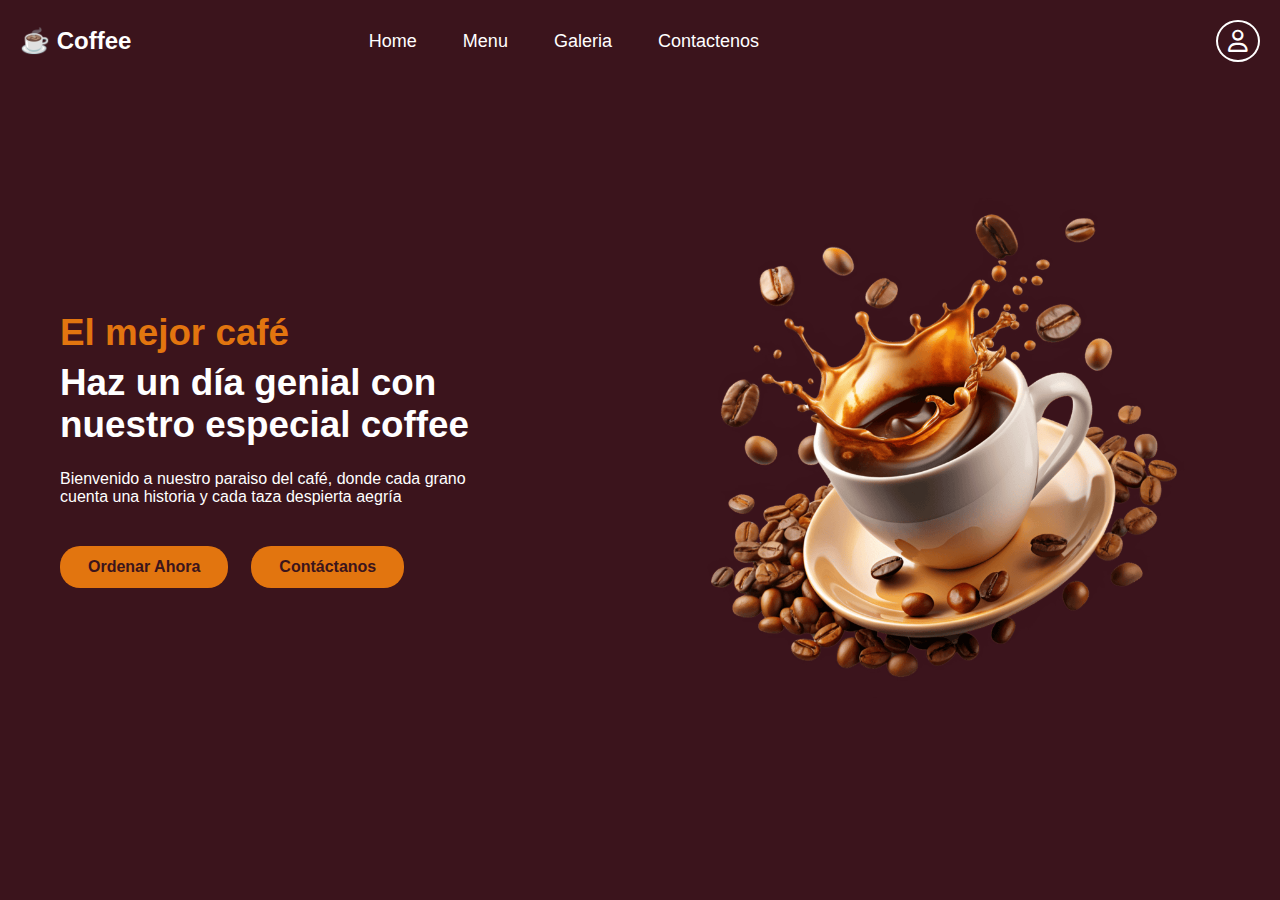
<file: index.html>
<!DOCTYPE html>
<html lang="es">
<head>
    <meta charset="UTF-8">
    <meta name="viewport" content="width=device-width, initial-scale=1.0">
    <link rel="stylesheet" href="./css/index.css">
    <link rel="stylesheet" href="https://cdnjs.cloudflare.com/ajax/libs/font-awesome/6.5.0/css/all.min.css">
    <title>SITO DE CAFE</title>
</head>
<body>
    <header>
        <nav class="navbar">
            <a href="#" class="nav-Logo">
                <h2 class="nav-text">☕ Coffee</h2>
            </a>
            <input type="checkbox" id="menu-toggle" class="menu-toggle">
            <ul class="nav-menu">
                <li class="nav-item">
                    <a href="./index.html" class="nav-link">Home</a>
                </li>
                <li class="nav-item">
                    <a href="./menu.html" class="nav-link">Menu</a>
                </li>
                <li class="nav-item">
                    <a href="./galeria.html" class="nav-link">Galeria</a>
                </li>
                <li class="nav-item">
                    <a href="./contactenos.html" class="nav-link">Contactenos</a>
                </li>
            </ul>
            <a class="nav-actions">
                <a href="./login.html" class="nav-login" title="Iniciar sesion">
                <i class="fa-regular fa-user"></i>
            </a>
            <label for="menu-toggle" class="hamburger">
                <span></span>
                <span></span>
                <span></span>
            </label>
            </div>
        </nav>
    </header>
    <main>
        <section class="hero-section">
            <div class="section-content">
                <div class="hero-details">
                    <h2 class="title">El mejor café</h2>
                    <h3 class="subtitle">
                       Haz un día genial con nuestro especial coffee
                    </h3>
                    <p class="description">
                         Bienvenido a nuestro paraiso del café, donde cada
                         grano cuenta una historia y cada taza despierta aegría
                    </p>
                    <div class="buttons">
                        <a href="./menu.html" class="button order-now">Ordenar Ahora</a>
                        <a href="./contactenos.html" class="button contact-us">Contáctanos</a>
                    </div>
                 </div>
                 <div class="hero-image-wrapper">
                    <img src="../img/coffee-hero-section.png"
                    alt="hero" 
                    class="hero-image">
                </div>
            </div>
          
        </section>
    </main>
</body>
</html>
</file>
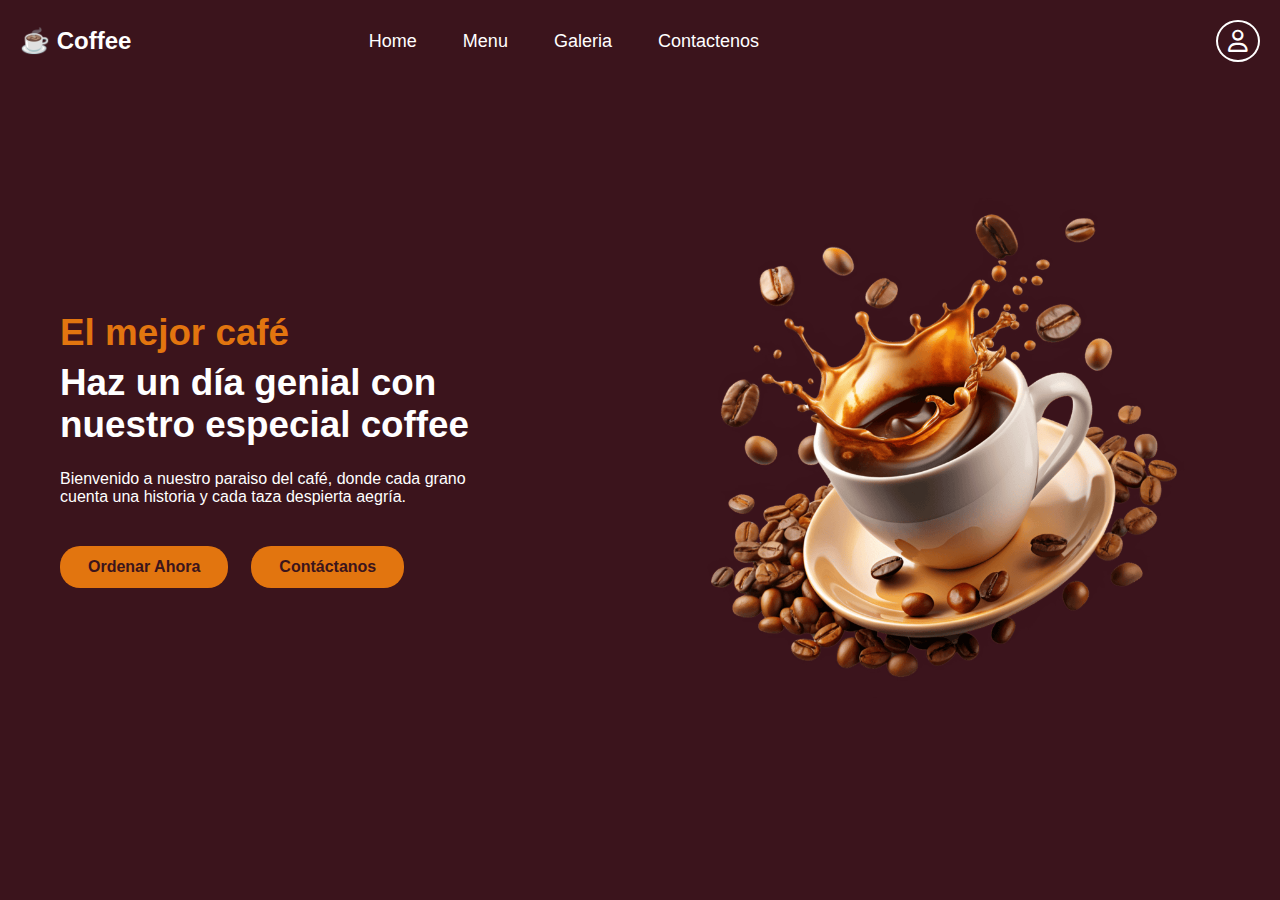
<file: js/index.html>
<!DOCTYPE html>
<html lang="es">
<head>
    <meta charset="UTF-8">
    <meta name="viewport" content="width=device-width, initial-scale=1.0">
    <link rel="stylesheet" href="../css/index.css">
    <link rel="stylesheet" href="https://cdnjs.cloudflare.com/ajax/libs/font-awesome/6.5.0/css/all.min.css">
    <title>SITO DE CAFE</title>
</head>
<body>
    <header>
        <nav class="navbar">
            <a href="./index.html" class="nav-Logo">
                <h2 class="nav-text">☕ Coffee</h2>
            </a>
            <input type="checkbox" id="menu-toggle" class="menu-toggle">
            <ul class="nav-menu">
                <li class="nav-item">
                    <a href="./index.html" class="nav-link">Home</a>
                </li>
                <li class="nav-item">
                    <a href="./menu.html" class="nav-link">Menu</a>
                </li>
                <li class="nav-item">
                    <a href="./galeria.html" class="nav-link">Galeria</a>
                </li>
                <li class="nav-item">
                    <a href="./contactenos.html" class="nav-link">Contactenos</a>
                </li>
            </ul>
            <a class="nav-actions">
                <a href="./login.html" class="nav-login" title="Iniciar sesion">
                <i class="fa-regular fa-user"></i>
            </a>
            <label for="menu-toggle" class="hamburger">
                <span></span>
                <span></span>
                <span></span>
            </label>
            </div>
        </nav>
    </header>
    <main>
        <section class="hero-section">
            <div class="section-content">
                <div class="hero-details">
                    <h2 class="title">El mejor café</h2>
                    <h3 class="subtitle">
                       Haz un día genial con nuestro especial coffee
                    </h3>
                    <p class="description">
                         Bienvenido a nuestro paraiso del café, donde cada
                         grano cuenta una historia y cada taza despierta aegría.
                    </p>
                    <div class="buttons">
                        <a href="./menu.html" class="button order-now">Ordenar Ahora</a>
                        <a href="./contactenos.html" class="button contact-us">Contáctanos</a>
                    </div>
                 </div>
                 <div class="hero-image-wrapper">
                    <img src="../img/coffee-hero-section.png"
                    alt="hero" 
                    class="hero-image">
                </div>
            </div>
          
        </section>
    </main>
</body>
</html>
</file>
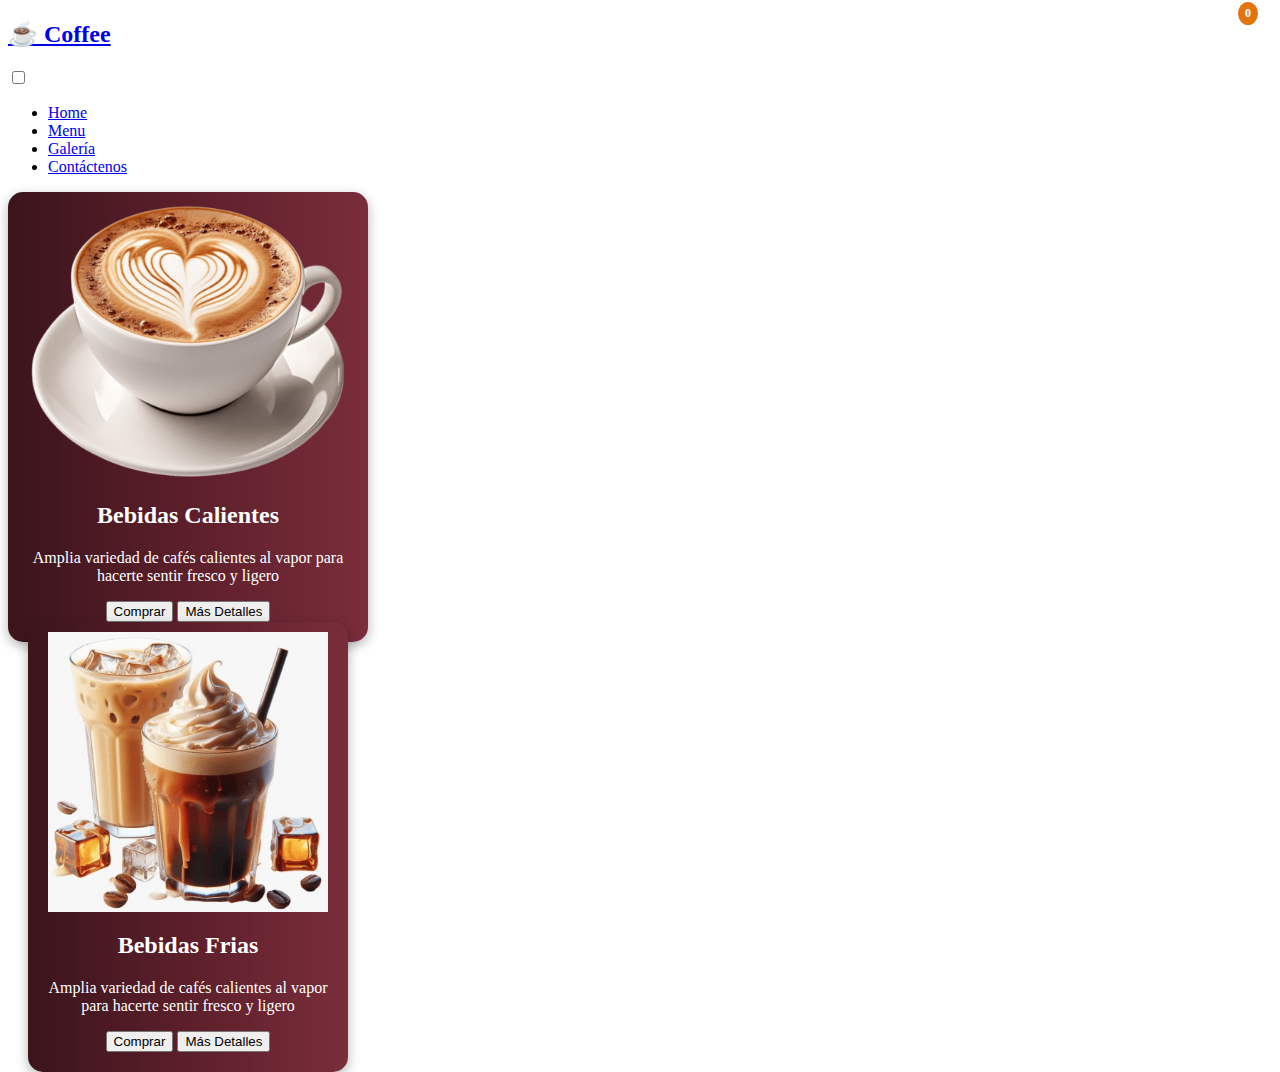
<file: menu.html>
<!DOCTYPE html>
<html lang="es">
<head>
    <meta charset="UTF-8" />
    <meta name="viewport" content="width=device-width, initial-scale=1.0">
    <link rel="stylesheet" href="./css/menu.css" />
    <title>SITIO DE CAFE</title>
    <script src="https://kit.fontawesome.om/bdc4e23805.js"
    crossorigin="anonymous"></script>

</head>
<body>
    <header>
    <nav class="navbar">

    <a href="./index.html" class="nav-logo">
        <h2 class="nav-text">☕ Coffee</h2>
    </a>

    <input type="checkbox" id="menu-toggle" />

    <div class="iconos-responsive">
        <label for="menu-toggle" class="menu-icon">
            <i class="fa-solid fa-bars"></i>
        </label>

    <div class="carrito">
        <i class="fa-solid fa-cart-shopping"></i>
        <span id="contador">0</span>
    </div>
</div>

<ul class="nav-menu">
    <li class="nav-item"><a href="./index.html" class="nav-link">Home</a></li>
    <li class="nav-item"><a href="./menu.html" class="nav-link">Menu</a></li>
    <li class="nav-item"><a href="./galeria.html" class="nav-link">Galería</a></li>
    <li class="nav-item"><a href="./contactenos.html" class="nav-link">Contáctenos</a></li>
</ul>

</nav>
</header>

<div class="ecard">

  <img src="./img/hot-beverages.png"
       alt="Bebidas Calientes" />

  <div class="contenido">
    <h2>Bebidas Calientes</h2>
    <p>Amplia variedad de cafés calientes al vapor
       para hacerte sentir fresco y ligero</p>
  </div>

  <div class="btn-group">
    <button class="btncomprar">Comprar</button>
    <button class="detalle">Más Detalles</button>
  </div>

  <div class="ecard">

  <img src=".//img/edb634a8-4608-4fb2-9edb-623d737bea87.jpg"
       alt="Bebidas Frias" />

  <div class="contenido">
    <h2>Bebidas Frias</h2>
    <p>Amplia variedad de cafés calientes al vapor
       para hacerte sentir fresco y ligero</p>
  </div>

  <div class="btn-group">
    <button class="btncomprar">Comprar</button>
    <button class="detalle">Más Detalles</button>
  </div>
</div>
</file>
<file: css/index.css>
*{
    margin: 0;
    padding: 0;
    box-sizing: border-box;
    font-family: 'Poppins', sans-serif;
}
button{ cursor: pointer; border:none; background: none;}
img {width: 100%;}
ul {list-style: none;}
a {text-decoration: none;}

header{
    position: fixed;
    width: 100%;
    z-index: 5;
    background-color: #3b141c;
}

header .navbar{
    display: flex;
    padding: 20px;
    align-items: center;
    justify-content: space-between;
}
.navbar .nav-Logo .nav-text{
    color:white
}
.navbar .nav-menu{
    display: flex;
    gap: 10px;
}
.navbar .nav-menu .nav-link{
    padding: 10px 18px;
    color: white;
    font-size: large;
    border-radius: 20px;
    transition: 0.3s ease;
}
.navbar .nav-menu .nav-link:hover{
    color: #3b141c;
    background-color: #e2750f;
}
.nav-actions{
    display: flex;
    align-items: center;
    gap: 16px;

}
.nav-login{
    color: white;
    font-size: 1.4rem;
    padding: 8px 10px;
    border-radius: 50%;
border: 2px solid white;
display: flex;
align-items: center;
justify-content: center;
transition: 0.3s ease;
}
.nav-login:hover{
    color: #3b141c;
    background-color: #e2750f;
    border-color: #e2750f;
}
.menu-toggle{
    display: none;

}
.hamburger{
    display: none;
    flex-direction: column;
    gap: 5px;
    cursor: pointer;
    padding: 5px;

    
}
.hamburger span{
    display: block;
    width: 25px;
    height: 3px;
    background-color: white;
    border-radius: 3px;
    transition: transform 0.3 ease, opacity 0.3s ease;
}
.menu-toggle:checked ~ .nav-menu + .nav-actions .hamburger span:nth-child(1),
.menu-toggle:checked +.nav-menu + .nav-actions .hamburger span:nth-child(1){
    transform: translatey(8px) rotate(45deg);
}
.menu-toggle:checked ~ .nav-menu + .nav-actions .hamburger span:nth-child(2),
.menu-toggle:checked +.nav-menu + .nav-actions .hamburger span:nth-child(2){
  opacity:0;
}
.menu-toggle:checked ~ .nav-menu + .nav-actions .hamburger span:nth-child(3),
.menu-toggle:checked +.nav-menu + .nav-actions .hamburger span:nth-child(3){
  transform: translatey(-8px) rotate(-45deg);
}
.hero-section{
    background-color: #3b141c;
    min-height: 100vh;
}
.hero-section .section-content{
    display: flex;
    align-items: center;
    min-height: 100vh;
    color: white;
    justify-content: space-between;
    padding: 0 60px;
}
.hero-section .hero-details .title{
    color: #e2750f;
    font-size: 2.3rem;
    font-family:"Miniver" , sans-serif

}
.hero-section .hero-details .subtitle{
    margin-top: 8px;
    font-size: 2.3rem;
    max-width: 70%;

}
.hero-section .hero-details .description{
    font-size: 1.12re;
    max-width: 70%;
    margin:24px 0 40px;
}
.hero-section .hero-details .button{
    padding: 10px 26px;
    background-color: #e2750f;
    color: #3b141c;
    border-radius: 20px;
    border: 2px solid transparent;
    transition: 0.3s ease;
    font-weight: 600;
}
.hero-section .hero-details .buttons{
    display: flex;
    gap: 23px;

}
.hero-section .hero-details .button:hover{
    color: white;
}
.hero-section .hero-image-wrapper{
    max-width: 500px;
    margin-right: 30px;
}

.nav-link{
    padding: 10px 18px;
    color: white;
    border-radius: 20px;
    transition: 0.3s ease;
}
.nav-link:hover{
    color: #3b141c;
     background-color: #e2750f;
}

.hamburger{
    display: none;
}
@media (max-width: 768px) {
    .hamburger{
        display: flex;
    }
    .navbar .nav-menu{
      display: none;
      flex-direction: column;
      width: 100%;
    }
    .menu-toggle:checked + .nav-menu{
        display: flex;
    }
    .hero-section .section-content{
        flex-direction: column-reverse;
        text-align: center;
        padding: 100px 24px 60px;
    }
@media (max-width: 1024px) {
    .hero-section .section-content{ padding: 100px 40px 60px; gap: 30px}
    .hero-section .hero-details .subtitle{ font-size: 1.9rem; max-width: 90%;}
    .hero-section .hero-details .description{ max-width: 90%;}
    .hero-section .hero-image-wrapper{ max-width: 380px; margin-right: 0;}
}
@media (max-width: 768px) {
    header .navbar{
        padding: 14px 20px;
        position: relative;
        flex-wrap: wrap;
    }
    .hamburger{
        display: flex;
    }
    .navbar .nav-menu{
       display: none;
        flex-direction: column;
        width: 100%;
        background-color: #3b141c;
        padding: 10px 0;

        order: 3;
    }
    .menu-toggle:checked + .nav-menu{
        display: flex;
    }
    .nav-section .section-content{
        flex-direction: column-reverse;
        justify-content: center;
        padding: 100px 24px 60px;
        text-align: center;
        gap: 30px;
    }
    .hero-section .hero-details .title{ font-size: 2rem; }
    .hero-section .hero-details .subtitle{font-size: 1.6rem; max-width: 100%;}
    .hero-section .hero-details .description{font-size: 1rem; max-width: 100%;}
    .hero-section .hero-details .buttons{ justify-content: center; flex-wrap: wrap;}
    .hero-section .hero-image-wrapper{max-width: 280px; margin-right: 0;}
    }
@media (max-width: 480px) {
    .hero-section .hero-details .title{ font-size: 1.7rem; }
    .hero-section .hero-details .subtitle{ font-size: 1.3rem; }
    .hero-section .hero-details .description{ font-size: 0.95rem; margin: 18px 0 30px; }
    .hero-section .hero-details .button{ padding: 10px 20px; font-size: 0.95rem; width: 100%; text-align: center; }
    .hero-section .hero-details .buttons {flex-direction: column; gap: 14px; width: 100%;}
    .hero-section .hero-image-wrapper{ max-width: 220px; }
}
}
</file>
<file: css/menu.css>
.container {
    display: flex;
    flex-wrap: wrap;       
    gap: 20px;
    padding: 20px 40px;
    justify-content: center;
}

.ecard {
    background: linear-gradient(to right, #3b141c, #5c1f2a, #7a2d3b);
    border-radius: 15px;
    box-shadow: 0 4px 12px rgba(0,0,0,0.3);
    flex: 0 1 calc(33.333% - 40px);  
    max-width: 320px;
    height: 420px;
    display: flex;
    flex-direction: column;
    justify-content: space-between;
    text-align: center;
    padding: 10px 20px 20px;
    transition: transform 0.3s ease;
    color: #fff;
}

.ecard:hover {
    transform: scale(1.05);  
}
.carrito{
    position: fixed;
    top: 10px;
    right: 30px;
    color: #fff;
    font-size: 22px;
    cursor: pointer;
}
.carrito #contador{
    position: absolute;
    top: -8px;
    right: -8px;
    background: #e2750f;
    color: white;
    font-size: 12px;
    font-weight: bold;
    padding: 4px 7px;
    border-radius: 50%;
}
@media (max-width: 768px) {
    .carrito {
        position: relative;
        top: 0;
        right: 0;
    }
}
.menu-icon{
    display: flex;
}
.ecard{
    flex: 0 1 calc(50% - 20px);
}
@media (max-width: 480px) {
    .ecard {
        flex: 0 1 100%;
    }
}
</file>
